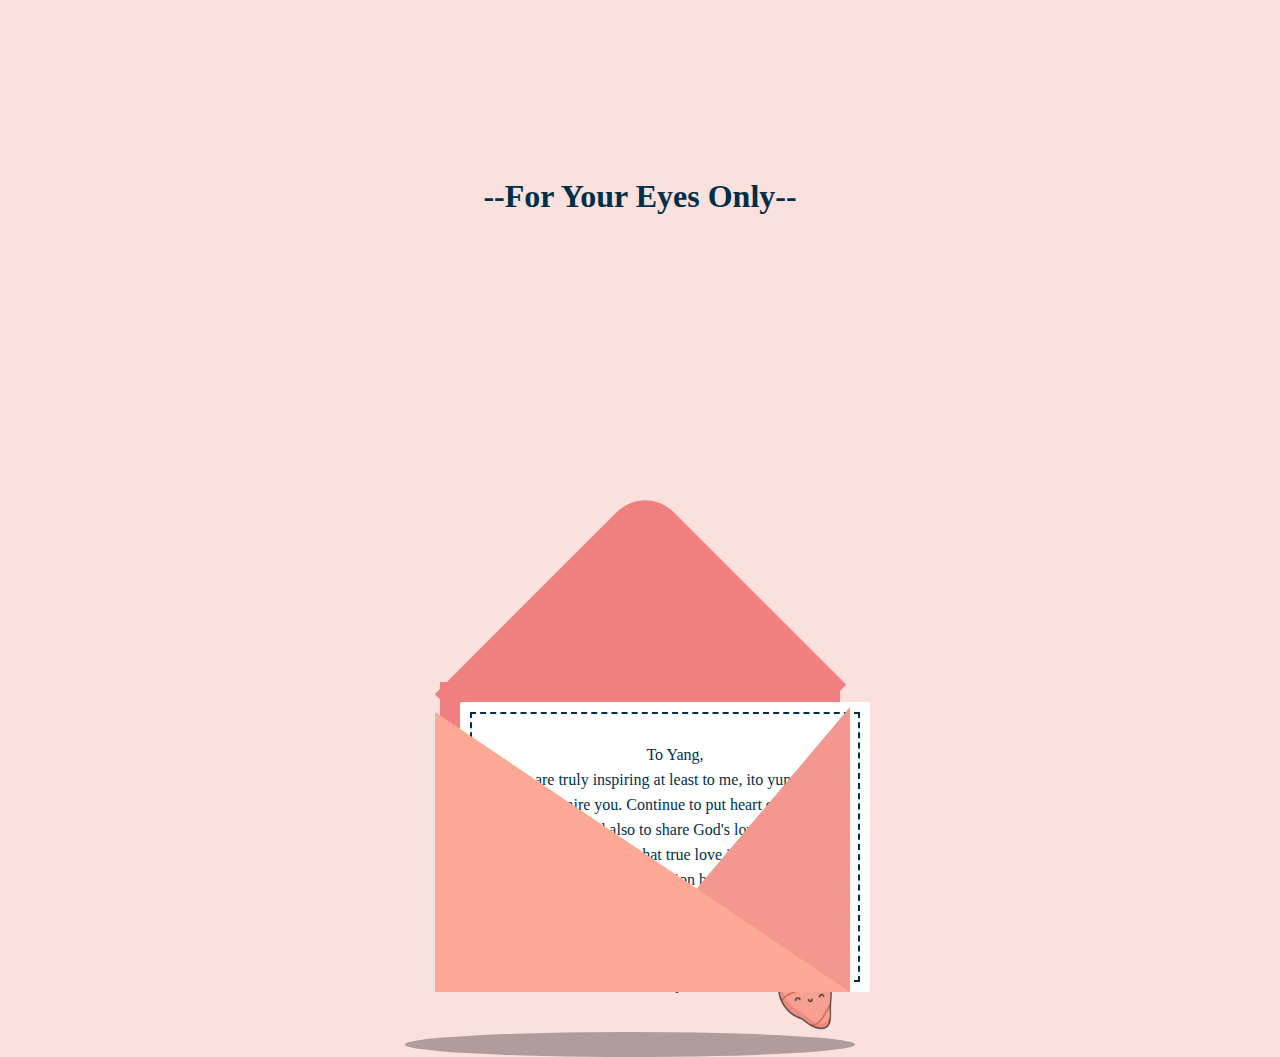
<file: index.html>
<html lang="en">
<head>
    <meta charset="UTF-8">
    <meta name="viewport" content="width=device-width, initial-scale=1.0">
    <title>Card</title>
    <link rel="stylesheet" href="main.css">
</head>
<body>
    <h1>--For Your Eyes Only--</h1>
    <div class="container">
        <div class="valentines">
            <div class="envelope">
                <div class="card">
                    <div class="text">
                        To Yang, <br>
                       You are truly inspiring at least to me, ito yung reason why I admire you.
                       Continue to put heart on what you do and love and also to share God's love in this world that doesn't know what true love is. 
                       This not just a confession of my admiration but also a reminder to tell you na you're amazing, laban lang! 
                    </div>
                    <br>
                    <div class="sign">sincerely, CJ :></div>
                    <img src="heart.png" alt="heart.png" id="heart">
                </div>
            </div>
            <div class="front"></div>
        </div>
    </div>
</body>
</html>
</file>
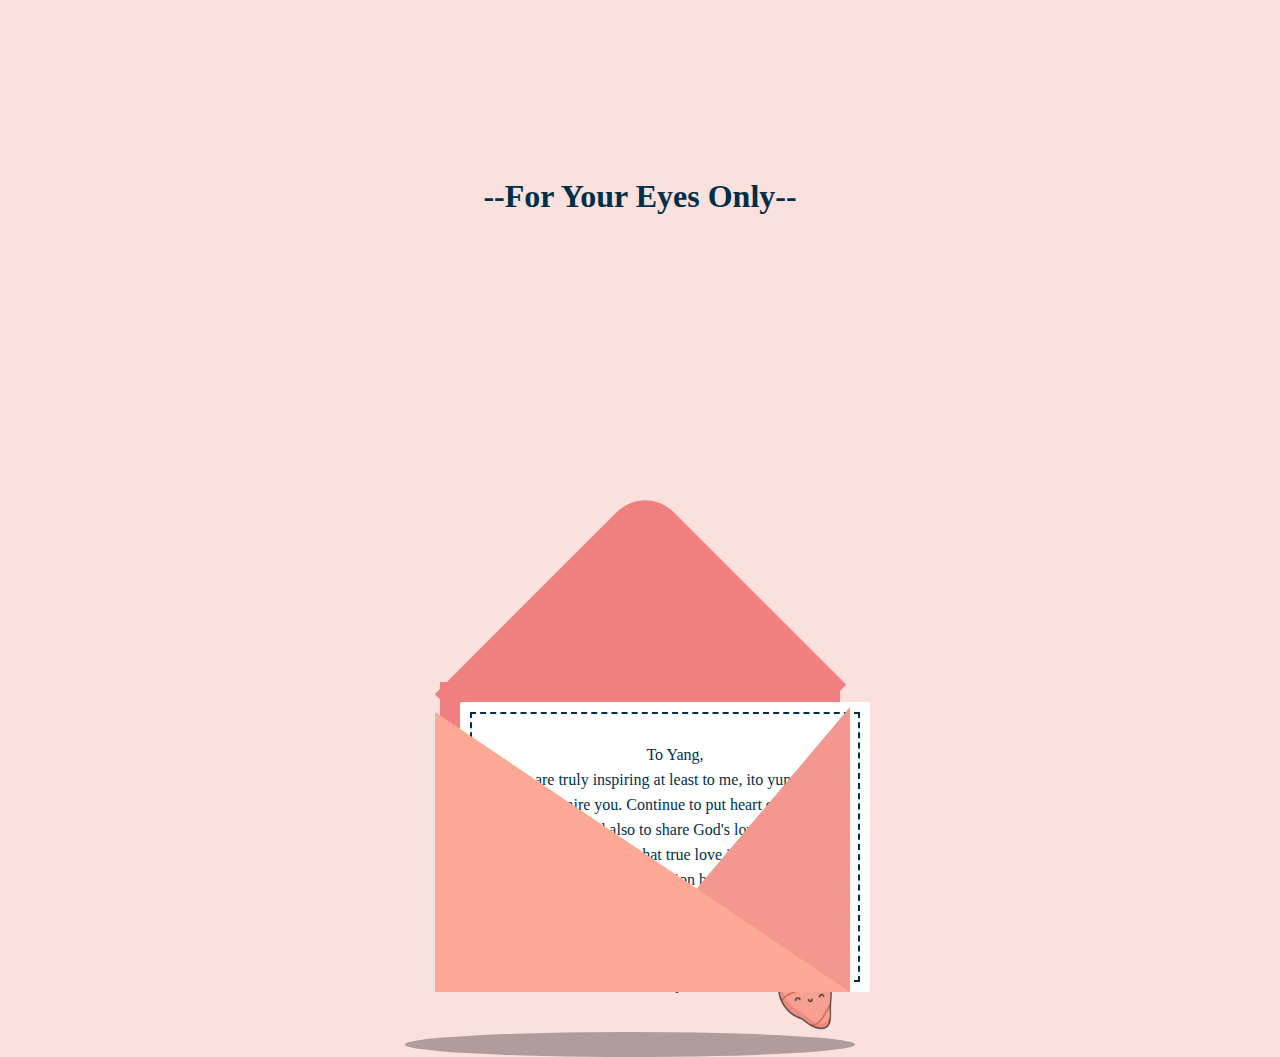
<file: main.html>
<html lang="en">
<head>
    <meta charset="UTF-8">
    <meta name="viewport" content="width=device-width, initial-scale=1.0">
    <title>Card</title>
    <link rel="stylesheet" href="main.css">
</head>
<body>
    <h1>--For Your Eyes Only--</h1>
    <div class="container">
        <div class="valentines">
            <div class="envelope">
                <div class="card">
                    <div class="text">
                        To Yang, <br>
                       You are truly inspiring at least to me, ito yung reason why I admire you.
                       Continue to put heart on what you do and love and also to share God's love in this world that doesn't know what true love is. 
                       This not just a confession of my admiration but also a reminder to tell you na you're amazing, laban lang! 
                    </div>
                    <br>
                    <div class="sign">sincerely, CJ :></div>
                    <img src="heart.png" alt="heart.png" id="heart">
                </div>
            </div>
            <div class="front"></div>
        </div>
    </div>
</body>
</html>
</file>
<file: main.css>
* {
    font-family: cursive;
    margin: 20px;
}

body {
    display: grid;
    place-items: center;
    min-height: 100vh;
    background: #fae1dd;
}

h1 {
    color: #003049;

}

.container {
    position: relative;
}

.valentines {
    position: relative;
    margin-top: 40px;
    top: 150px;
    cursor: pointer;
    animation: up 3s linear infinite;
}

.envelope {
    position: relative;
    width: 400px;
    height: 250px;
    background: #f08080;
    display: grid;
    place-items: center;
}

.envelope::before {
    content: '';
    position: absolute;
    width: 215px;
    height: 225px;
    background: #f08080;
    transform: rotate(45deg);
    top: -105px;
    left: 93px;
    border-radius: 30px 0 0 0;
    scale: 1.323;
}

.front {
    position: absolute;
    border-right: 190px solid #f4978e;
    border-top: 225px solid transparent;
    border-bottom: 60px solid transparent;
    left: 220px;
    top: 5;
    width: 0;
    height: 0;
    z-index: 10;
}

.front::before {
    position: absolute;
    content: '';
    border-left: 415px solid #fda996;
    border-top: 280px solid transparent;
    left: -225px;
    top: -220px;
}

.card {
    position: relative;
    width: 370px;
    height: 250px;
    padding: 20px;
    background: #fff;
    border-radius: 2px;
    display: grid;
    place-items: center;
    transition: 1s;
}

.card::before {
    content: '';
    position: absolute;
    top: 10px;
    left: 10px;
    right: 10px;
    bottom: 10px;
    border: 2px dashed #003049;
}

.valentines:active .card {
    transform: translateY(-230px);
}

.card .text {
    font-size: 16px;
    text-align: center;
    line-height: 25px;
    color: #003049;
}

.card .sign {
    color: #003049;
    text-align: right;
    font-size: 16px;
}

#heart {
    height: 10vh;
    margin-top: -70px;
    z-index: -1;
    margin-left: 280px;
}

@keyframes up {
    0%, 100% {
        transform: translateY(0);
    }
    50% {
        transform: translateY(-20px);
    }
}

.valentines::before {
    content: '';
    position: absolute;
    width: 450px;
    height: 25px;
    border-radius: 50%;
    background: hsla(0, 0%, 0%, 0.3);
    top: 350px;
    left: -15px;
    animation: scale 3s linear infinite;
}

@keyframes scale{
    0%, 100% {
        transform: scaleX(1);
    }
    50% {
        transform: scaleX(.85);
    }
}
</file>
